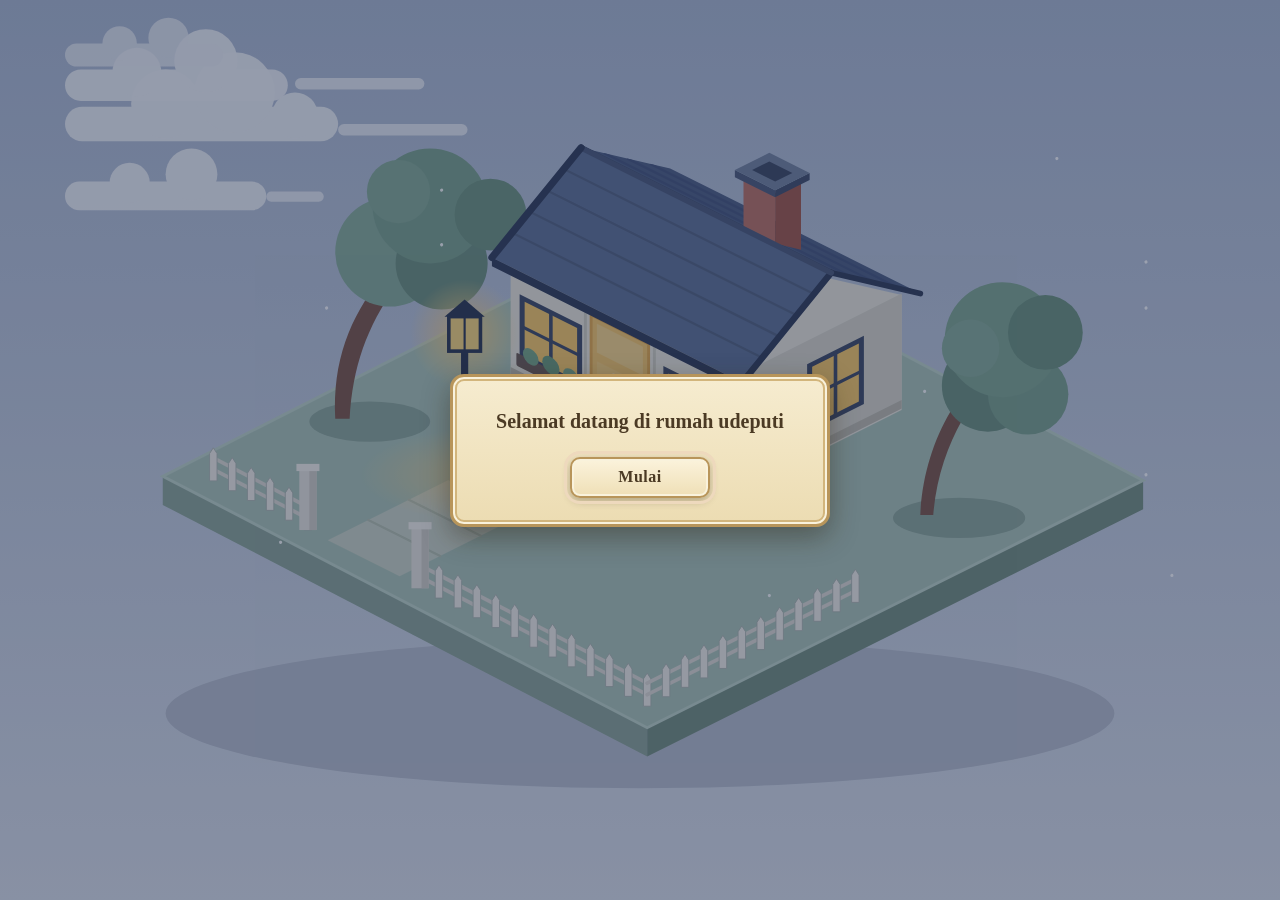
<file: his space/index.html>
<!DOCTYPE html>
<html lang="id">
<head>
  <meta charset="UTF-8">
  <meta name="viewport" content="width=device-width, initial-scale=1">
  <meta name="color-scheme" content="light dark">
  <meta name="supported-color-schemes" content="light dark">
  <title>his space</title>
  <link rel="stylesheet" href="style.css">
  <script>if (/[?&]exit=1/.test(location.search)) document.documentElement.classList.add('arriving');</script>
</head>
<body>

  <main class="scene" id="hero">
    <svg id="scene" viewBox="0 0 800 613" preserveAspectRatio="xMidYMid meet"
         role="img" aria-label="Rumah kecil dengan lampu menyala di tengah angin, pohon bergoyang dan awan berjalan">

      <defs>
        <radialGradient id="lampGlow">
          <stop offset="0" stop-color="#ffd27a" stop-opacity=".8"/>
          <stop offset="1" stop-color="#ffd27a" stop-opacity="0"/>
        </radialGradient>
        <radialGradient id="groundGlow">
          <stop offset="0" stop-color="#ffd27a" stop-opacity=".65"/>
          <stop offset="1" stop-color="#ffd27a" stop-opacity="0"/>
        </radialGradient>
        <radialGradient id="interior" cx="50%" cy="55%" r="70%">
          <stop offset="0" stop-color="#fffbe6"/>
          <stop offset=".6" stop-color="#ffe8a0"/>
          <stop offset="1" stop-color="#ffc95e"/>
        </radialGradient>
        <linearGradient id="spill" gradientUnits="userSpaceOnUse" x1="386" y1="293" x2="240" y2="395">
          <stop offset="0" stop-color="#ffe39a" stop-opacity=".95"/>
          <stop offset="1" stop-color="#ffd27a" stop-opacity="0"/>
        </linearGradient>
        <radialGradient id="burst">
          <stop offset="0"   stop-color="#fffdf0" stop-opacity="1"/>
          <stop offset=".35" stop-color="#ffeaa6" stop-opacity=".85"/>
          <stop offset="1"   stop-color="#ffd27a" stop-opacity="0"/>
        </radialGradient>
        <clipPath id="backRoofClip"><polygon points="359.0,96.5 533.0,183.5 595.0,197.9 421.0,110.9"/></clipPath>
        <filter id="blur" x="-50%" y="-50%" width="200%" height="200%">
          <feGaussianBlur stdDeviation="6"/>
        </filter>
      </defs>

      <g id="camera">

      <g class="clouds">
        <g transform="translate(0,40)">
          <g class="cloud" style="--d:290s; --s:-109s">
            <g fill="#eef1f6" opacity=".95">
              <rect x="0" y="28" width="190" height="24" rx="12"/>
              <circle cx="70" cy="26" r="24"/>
              <circle cx="118" cy="18" r="28"/>
              <circle cx="160" cy="34" r="16"/>
            </g>
            <rect x="190" y="40" width="90" height="8" rx="4" fill="#e3e8f0"/>
          </g>
        </g>
        <g transform="translate(0,22)">
          <g class="cloud" style="--d:330s; --s:-179s">
            <g fill="#eef1f6" opacity=".95">
              <rect x="0" y="20" width="155" height="22" rx="11"/>
              <circle cx="50" cy="22" r="17"/>
              <circle cx="98" cy="14" r="22"/>
            </g>
            <rect x="160" y="26" width="90" height="8" rx="4" fill="#e3e8f0"/>
          </g>
        </g>
        <g transform="translate(0,105)">
          <g class="cloud" style="--d:300s; --s:-178s">
            <g fill="#eef1f6" opacity=".95">
              <rect x="0" y="15" width="140" height="20" rx="10"/>
              <circle cx="45" cy="16" r="14"/>
              <circle cx="88" cy="10" r="18"/>
            </g>
            <rect x="140" y="22" width="40" height="7" rx="3.5" fill="#e3e8f0"/>
          </g>
        </g>
        <g transform="translate(0,8)">
          <g class="cloud" style="--d:360s; --s:-173s">
            <g fill="#e9edf4" opacity=".8">
              <rect x="0" y="16" width="110" height="16" rx="8"/>
              <circle cx="38" cy="16" r="12"/>
              <circle cx="72" cy="12" r="14"/>
            </g>
          </g>
        </g>
      </g>

      <ellipse class="ground-shadow" cx="400" cy="490" rx="330" ry="52" fill="#b4bccb"/>

      <g class="island">

        <polygon points="68,325 405,500 405,520 68,345" fill="#8aa396"/>
        <polygon points="405,500 750,328 750,348 405,520" fill="#738e7f"/>

        <polygon points="68,325 412,150 750,328 405,500" fill="#a9c3b5"/>
        <polygon points="68,325 412,150 750,328 405,500" fill="none" stroke="#bcd2c6" stroke-width="2"/>

        <polygon points="352,285 402,310 232.8,394.6 182.8,369.6" fill="#c9d3c4"/>
        <g stroke="#b3bfae" stroke-width="1.6" stroke-linecap="round">
          <line x1="323.8" y1="299.1" x2="373.8" y2="324.1"/>
          <line x1="295.6" y1="313.2" x2="345.6" y2="338.2"/>
          <line x1="267.4" y1="327.3" x2="317.4" y2="352.3"/>
          <line x1="239.2" y1="341.4" x2="289.2" y2="366.4"/>
          <line x1="211.0" y1="355.5" x2="261.0" y2="380.5"/>
        </g>

        <ellipse cx="305" cy="324" rx="100" ry="34" fill="url(#groundGlow)" class="glow-pulse"/>
        <ellipse cx="385" cy="302" rx="62" ry="22" fill="url(#groundGlow)" opacity=".8"/>

        <polygon class="door-spill" points="366,283 406,303 335,425 150,382" fill="url(#spill)"/>

        <ellipse cx="212" cy="287" rx="42" ry="14" fill="#8ba598"/>
        <ellipse cx="622" cy="354" rx="46" ry="14" fill="#8ba598"/>

        <g transform="translate(192,285)">
          <g class="tree" style="--a:-2.2; --b:3.4; --dur:4.6s; --delay:-1s">
            <path d="M-4,0 C-6,-40 6,-70 28,-98 L38,-92 C18,-64 8,-36 6,0 Z" fill="#7a5547"/>
            <g transform="translate(32,-96)">
              <g class="canopy" style="--a:-1.6; --b:2.2; --dur:2.9s; --delay:-.4s">
                <circle cx="2"  cy="-20" r="38" fill="#86ab98"/>
                <circle cx="38" cy="-12" r="32" fill="#6b8f7d"/>
                <circle cx="30" cy="-52" r="40" fill="#79a08b"/>
                <circle cx="72" cy="-46" r="25" fill="#6c927e"/>
                <circle cx="8"  cy="-62" r="22" fill="#82a894"/>
              </g>
            </g>
          </g>
        </g>

        <g id="house">

          <polygon points="470.0,255.0 526.0,186.0 582.0,199.0 582.0,279.0 470.0,335.0" fill="#e8e6da"/>

          <polygon points="359.0,96.5 533.0,183.5 595.0,197.9 421.0,110.9" fill="#4b5c80"/>
          <g stroke="#43537a" stroke-width="1.6" clip-path="url(#backRoofClip)"><line x1="375.0" y1="100.2" x2="549.0" y2="187.2"/><line x1="391.0" y1="103.9" x2="565.0" y2="190.9"/><line x1="407.0" y1="107.6" x2="581.0" y2="194.6"/></g>
          <line x1="533.0" y1="183.5" x2="595.0" y2="197.9" stroke="#2f3b57" stroke-width="4" stroke-linecap="round"/>
          <line x1="359.0" y1="96.5" x2="533.0" y2="183.5" stroke="#2f3b57" stroke-width="4" stroke-linecap="round"/>

          <g><polygon points="472.0,152.2 494.0,163.2 494.0,128.0 472.0,117.0" fill="#b86f62"/><polygon points="494.0,163.2 512.0,167.4 512.0,119.0 494.0,128.0" fill="#9e5648"/><polygon points="466.0,117.0 494.0,131.0 494.0,126.0 466.0,112.0" fill="#4c5a78"/><polygon points="494.0,131.0 518.0,119.0 518.0,114.0 494.0,126.0" fill="#3f4c68"/><polygon points="466.0,112.0 494.0,126.0 518.0,114.0 490.0,100.0" fill="#71809c"/><polygon points="478.0,112.0 494.0,120.0 506.0,114.0 490.0,106.0" fill="#3a4660"/></g>

          <g transform="translate(470,254) skewY(-26.57)">
            <rect x="0" y="0" width="112" height="80" fill="#d7d5c8"/>
            <rect x="0" y="74" width="112" height="6" fill="#bdbbad"/>
            <g class="window-flicker">
              <rect x="48" y="18" width="36" height="44" fill="#f6c866"/>
              <rect x="48" y="18" width="36" height="44" fill="none" stroke="#3d4965" stroke-width="3.5"/>
              <line x1="66" y1="18" x2="66" y2="62" stroke="#3d4965" stroke-width="2.5"/>
              <line x1="48" y1="40" x2="84" y2="40" stroke="#3d4965" stroke-width="2.5"/>
            </g>
          </g>

          <g transform="translate(310,175) skewY(26.57)">
            <rect x="0" y="0" width="160" height="80" fill="#e8e6da"/>
            <rect x="0" y="0" width="160" height="10" fill="#cfcdbf" opacity=".7"/>
            <rect x="0" y="74" width="160" height="6" fill="#bdbbad"/>

            <g class="window-flicker">
              <rect x="8" y="22" width="40" height="40" fill="#f6c866"/>
              <rect x="8" y="22" width="40" height="40" fill="none" stroke="#3d4965" stroke-width="3.5"/>
              <line x1="28" y1="22" x2="28" y2="62" stroke="#3d4965" stroke-width="2.5"/>
              <line x1="8" y1="42" x2="48" y2="42" stroke="#3d4965" stroke-width="2.5"/>
            </g>
            <rect x="4" y="62" width="48" height="9" rx="1" fill="#6b5a52"/>
            <circle cx="14" cy="60" r="5.5" fill="#76a584"/>
            <circle cx="28" cy="59" r="6" fill="#6a9a79"/>
            <circle cx="42" cy="60" r="5.5" fill="#76a584"/>

            <g class="window-flicker" style="--delay:-2s">
              <rect x="108" y="22" width="40" height="40" fill="#f6c866"/>
              <rect x="108" y="22" width="40" height="40" fill="none" stroke="#3d4965" stroke-width="3.5"/>
              <line x1="128" y1="22" x2="128" y2="62" stroke="#3d4965" stroke-width="2.5"/>
              <line x1="108" y1="42" x2="148" y2="42" stroke="#3d4965" stroke-width="2.5"/>
            </g>
            <rect x="104" y="62" width="48" height="9" rx="1" fill="#6b5a52"/>
            <circle cx="114" cy="60" r="5.5" fill="#76a584"/>
            <circle cx="128" cy="59" r="6" fill="#6a9a79"/>
            <circle cx="142" cy="60" r="5.5" fill="#76a584"/>

            <g id="door" class="door" role="button" tabindex="0" aria-label="Buka pintu rumah">
              <rect class="door-frame" x="52" y="6" width="48" height="74" fill="#e8e6da" stroke="#cfcdbf" stroke-width="2"/>

              <rect x="56" y="10" width="40" height="70" fill="url(#interior)"/>

              <g class="door-panel">
                <rect x="56" y="10" width="40" height="70" fill="#f4c76a"/>
                <rect x="56" y="10" width="40" height="70" fill="none" stroke="#e3a94a" stroke-width="2"/>
                <rect x="60" y="14" width="32" height="20" fill="#f9dc94" opacity=".7"/>
                <rect x="60" y="40" width="32" height="34" fill="#f9dc94" opacity=".35"/>
                <circle class="bell-ring" cx="76" cy="52" r="9" fill="none" stroke="#fff" stroke-width="2"/>
                <circle cx="76" cy="52" r="7" fill="#f6e3b0" stroke="#fff" stroke-width="2"/>
                <circle cx="76" cy="52" r="3" fill="#3d4965"/>
                <rect class="door-shade" x="56" y="10" width="40" height="70" fill="#7a4b12" opacity="0"/>
              </g>

              <rect x="50" y="4" width="54" height="78" fill="transparent"/>
            </g>

            <rect x="50" y="80" width="54" height="9" fill="#eceae2"/>
            <rect x="50" y="86" width="54" height="3" fill="#cfcdbf"/>
          </g>

          <polygon points="359.0,96.5 533.0,183.5 471.0,259.9 297.0,172.9" fill="#5d7094"/>
          <g stroke="#51617f" stroke-width="1.6"><line x1="311.0" y1="155.6" x2="485.0" y2="242.6"/><line x1="323.0" y1="140.9" x2="497.0" y2="227.9"/><line x1="335.0" y1="126.1" x2="509.0" y2="213.1"/><line x1="347.0" y1="111.3" x2="521.0" y2="198.3"/></g>
          <polygon points="297.0,172.9 471.0,259.9 471.0,265.9 297.0,178.9" fill="#2f3b57"/>
          <line x1="533.0" y1="183.5" x2="471.0" y2="259.9" stroke="#2f3b57" stroke-width="4.5" stroke-linecap="round"/>
          <line x1="471.0" y1="265.9" x2="471.0" y2="259.9" stroke="#2f3b57" stroke-width="4.5" stroke-linecap="round"/>
          <line x1="359.0" y1="96.5" x2="533.0" y2="183.5" stroke="#4a5878" stroke-width="4" stroke-linecap="round"/>
          <line x1="359.0" y1="96.5" x2="297.0" y2="172.9" stroke="#2f3b57" stroke-width="5" stroke-linecap="round"/>
        </g>

        <g class="smoke" fill="#fff">
          <circle cx="492" cy="107" r="6"  style="--delay:0s"/>
          <circle cx="492" cy="107" r="7"  style="--delay:-1.2s"/>
          <circle cx="492" cy="107" r="8"  style="--delay:-2.4s"/>
          <circle cx="492" cy="107" r="9"  style="--delay:-3.6s"/>
          <circle cx="492" cy="107" r="10" style="--delay:-4.8s"/>
        </g>

        <g transform="translate(278,312)">
          <circle class="glow-pulse" cx="0" cy="-86" r="38" fill="url(#lampGlow)"/>
          <rect x="-2.5" y="-76" width="5" height="76" fill="#2a3650"/>
          <rect x="-6" y="-6" width="12" height="6" fill="#2a3650"/>
          <rect x="-11" y="-98" width="22" height="24" fill="#f5d47a" stroke="#2a3650" stroke-width="2.5"/>
          <line x1="0" y1="-98" x2="0" y2="-74" stroke="#2a3650" stroke-width="1.5"/>
          <polygon points="-14,-98 0,-110 14,-98" fill="#2a3650"/>
        </g>

        <g transform="translate(598,352)">
          <g class="tree" style="--a:-3.2; --b:2.2; --dur:4.1s; --delay:-2.3s">
            <path d="M-3,0 C-2,-26 6,-52 18,-72 L26,-66 C16,-48 8,-26 6,0 Z" fill="#7a5547"/>
            <g transform="translate(22,-70)">
              <g class="canopy" style="--a:-2; --b:1.6; --dur:3.1s; --delay:-1.1s">
                <circle cx="22" cy="-20" r="32" fill="#6b8f7d"/>
                <circle cx="50" cy="-14" r="28" fill="#79a08b"/>
                <circle cx="32" cy="-52" r="40" fill="#7ea58f"/>
                <circle cx="62" cy="-57" r="26" fill="#6a917c"/>
                <circle cx="10" cy="-46" r="20" fill="#86ab98"/>
              </g>
            </g>
          </g>
        </g>

        <g id="fence"></g>

        <circle class="door-burst" cx="386" cy="258" r="100" fill="url(#burst)" pointer-events="none"/>

      </g>

      <g class="wind">
        <path pathLength="100" d="M158,176 C190,168 225,184 262,164"  style="--t:5.2s; --d:-.5s"/>
        <path pathLength="100" d="M40,224 C90,216 130,232 182,208"    style="--t:6.4s; --d:-3s"/>
        <path pathLength="100" d="M62,248 C100,244 130,252 160,238"   style="--t:4.6s; --d:-1.8s"/>
        <path pathLength="100" d="M30,383 C70,378 110,388 150,371"    style="--t:5.8s; --d:-4s"/>
        <path pathLength="100" d="M600,190 C650,182 700,196 752,176"  style="--t:5.5s; --d:-2.2s"/>
        <path pathLength="100" d="M645,222 C690,216 720,226 752,208"  style="--t:4.8s; --d:-.9s"/>
        <path pathLength="100" d="M480,276 C520,268 560,282 598,266"  style="--t:6.1s; --d:-3.6s"/>
        <path pathLength="100" d="M630,342 C670,336 710,344 752,324"  style="--t:5s;   --d:-1.4s"/>
        <path pathLength="100" d="M672,402 C710,398 740,404 770,394"  style="--t:6.8s; --d:-5s"/>
        <path pathLength="100" d="M100,140 C150,128 200,148 262,126"  style="--t:7s;   --d:-2.7s"/>
        <path pathLength="100" d="M520,120 C570,108 620,126 690,104"  style="--t:6.6s; --d:-4.4s"/>
        <path pathLength="100" d="M330,420 C380,412 430,428 490,408"  style="--t:5.6s; --d:-.2s"/>
      </g>

      <g id="leaves"></g>

      </g>
    </svg>
  </main>

  <p class="hint" id="hint">Ketuk pintunya</p>

  <audio id="wind-sfx" src="music/angin.mp3" loop preload="auto"></audio>

  <div class="flash" id="flash" aria-hidden="true"></div>

  <div class="welcome" id="welcome" role="dialog" aria-modal="true" aria-labelledby="welcome-title">
    <div class="welcome-box">
      <p class="welcome-title" id="welcome-title">Selamat datang di rumah udeputi</p>
      <button type="button" class="welcome-btn" id="welcome-start">Mulai</button>
    </div>
  </div>

  <div class="doorfront" id="doorfront" aria-hidden="true">
    <svg viewBox="0 0 400 800" preserveAspectRatio="xMidYMid meet" focusable="false">
      <defs>
        <radialGradient id="fdInterior" cx="50%" cy="55%" r="70%">
          <stop offset="0" stop-color="#fffbe6"/>
          <stop offset=".6" stop-color="#ffe8a0"/>
          <stop offset="1" stop-color="#ffc95e"/>
        </radialGradient>
        <radialGradient id="fdGlow">
          <stop offset="0" stop-color="#ffd27a" stop-opacity=".8"/>
          <stop offset="1" stop-color="#ffd27a" stop-opacity="0"/>
        </radialGradient>
        <linearGradient id="fdSpill" gradientUnits="userSpaceOnUse" x1="0" y1="712" x2="0" y2="800">
          <stop offset="0" stop-color="#ffe39a" stop-opacity=".95"/>
          <stop offset="1" stop-color="#ffd27a" stop-opacity="0"/>
        </linearGradient>
        <linearGradient id="fdDoor" x1="0" y1="0" x2="1" y2="0">
          <stop offset="0" stop-color="#22304f"/>
          <stop offset=".5" stop-color="#2d3f6a"/>
          <stop offset="1" stop-color="#22304f"/>
        </linearGradient>
      </defs>

      <rect x="-2000" y="-2000" width="4000" height="2712" fill="#dbe3f0"/>
      <rect x="-2000" y="540" width="4000" height="172" fill="#c4d0e6"/>
      <rect x="-2000" y="534" width="4000" height="8" fill="#eef2fa"/>
      <rect x="-2000" y="700" width="4000" height="12" fill="#f2f4fa"/>
      <rect x="-2000" y="712" width="4000" height="2000" fill="#b79f7e"/>
      <g stroke="#a48c6a" stroke-width="1.5"><line x1="-2000" y1="742" x2="2000" y2="742"/><line x1="-2000" y1="774" x2="2000" y2="774"/></g>

      <g transform="rotate(-1.2 200 94)">
        <rect x="62" y="62" width="276" height="64" rx="6" fill="#8a5a3c" stroke="#5a3a26" stroke-width="3"/>
        <rect x="68" y="68" width="264" height="52" rx="4" fill="none" stroke="#c99a6b" stroke-width="1.5"/>
        <text x="200" y="88" text-anchor="middle" font-family="Impact, 'Arial Black', system-ui, sans-serif" font-size="17" font-weight="800" fill="#f6e8c8" textLength="110" lengthAdjust="spacing">KAWASAN</text>
        <text x="200" y="115" text-anchor="middle" font-family="Impact, 'Arial Black', system-ui, sans-serif" font-size="27" font-weight="900" fill="#ffd88a" textLength="236" lengthAdjust="spacingAndGlyphs">ORANG GANTENG</text>
        <circle cx="73" cy="73" r="2.6" fill="#d9c9a8"/><circle cx="327" cy="73" r="2.6" fill="#d9c9a8"/>
        <circle cx="73" cy="115" r="2.6" fill="#d9c9a8"/><circle cx="327" cy="115" r="2.6" fill="#d9c9a8"/>
      </g>


      <circle class="fd-glow" cx="200" cy="430" r="340" fill="url(#fdGlow)"/>
      <polygon class="fd-spill" points="52,712 348,712 392,800 8,800" fill="url(#fdSpill)"/>

      <polygon points="78,738 322,738 338,786 62,786" fill="#3a4d7c" stroke="#1b2845" stroke-width="2"/>
      <polygon points="86,744 314,744 327,780 73,780" fill="none" stroke="#8fb3ea" stroke-width="1.5" stroke-dasharray="5 4"/>
      <text x="200" y="768" text-anchor="middle" font-family="Impact, 'Arial Black', system-ui, sans-serif" font-size="18" font-weight="800" fill="#f6ecd0" textLength="110" lengthAdjust="spacingAndGlyphs">WELCOME</text>

      <g class="fd-door" id="fd-door" role="button" tabindex="0" aria-label="Buka pintu kamar">
        <rect class="fd-frame" x="36" y="140" width="328" height="572" fill="#f2f4fa" stroke="#c3cad9" stroke-width="2"/>
        <rect x="50" y="154" width="300" height="558" fill="url(#fdInterior)"/>

        <g class="fd-leaf">
          <rect x="50" y="154" width="300" height="558" fill="url(#fdDoor)" stroke="#141d34" stroke-width="2"/>
          <rect x="62" y="166" width="276" height="534" fill="none" stroke="#3a4d7c" stroke-width="2" opacity=".6"/>

          <rect x="116" y="182" width="168" height="76" rx="5" fill="#f6ecd0" stroke="#b8955a" stroke-width="3"/>
          <rect x="121" y="187" width="158" height="66" rx="3" fill="none" stroke="#d2b57c" stroke-width="1.2"/>
          <text x="200" y="226" text-anchor="middle" font-family="Impact, 'Arial Black', system-ui, sans-serif" font-size="34" font-weight="900" fill="#4b3a24" textLength="138" lengthAdjust="spacingAndGlyphs">UDEPUTI</text>
          <text x="200" y="246" text-anchor="middle" font-family="system-ui, sans-serif" font-size="14" font-weight="700" fill="#6b4f2a" textLength="92" lengthAdjust="spacing">S P A C E</text>

          <rect x="120" y="274" width="160" height="34" rx="17" fill="#d93a3a" stroke="#fff" stroke-width="2"/>
          <text x="200" y="297" text-anchor="middle" font-family="system-ui, sans-serif" font-size="15" font-weight="800" fill="#fff" textLength="126" lengthAdjust="spacingAndGlyphs">KETUK DULU DONG</text>

          <polygon points="152,330 186,392 118,392" fill="#f4c542" stroke="#1b2845" stroke-width="3" stroke-linejoin="round"/>
          <polygon points="141,376 143,366 149,372" fill="#1b2845"/>
          <polygon points="163,376 161,366 155,372" fill="#1b2845"/>
          <ellipse cx="152" cy="379" rx="11" ry="8" fill="#1b2845"/>
          <circle cx="148" cy="378" r="1.6" fill="#f4c542"/><circle cx="156" cy="378" r="1.6" fill="#f4c542"/>
          <text x="152" y="409" text-anchor="middle" font-family="system-ui, sans-serif" font-size="11" font-weight="800" fill="#ffd88a" textLength="70" lengthAdjust="spacingAndGlyphs">AWAS KUCING</text>

          <g transform="rotate(4 242 384)">
            <rect x="204" y="330" width="76" height="106" fill="#f6ecd0" stroke="#b8955a" stroke-width="3"/>
            <rect x="210" y="336" width="64" height="76" fill="#8ea9e8"/>
            <circle cx="257" cy="356" r="8" fill="#fff"/>
            <polygon points="210,412 236,372 274,412" fill="#4a6bc4"/>
            <polygon points="236,372 274,412 252,412" fill="#3a56a8"/>
            <text x="242" y="427" text-anchor="middle" font-family="system-ui, sans-serif" font-size="9" font-weight="800" fill="#4b3a24" textLength="52" lengthAdjust="spacingAndGlyphs">GOOD VIBES</text>
          </g>

          <circle cx="126" cy="462" r="17" fill="#7a63d8" stroke="#fff" stroke-width="2"/>
          <text x="126" y="468" text-anchor="middle" font-family="Impact, 'Arial Black', system-ui, sans-serif" font-size="15" font-weight="900" fill="#fff">GG</text>
          <polygon points="170,446 175,458 188,458 177,466 182,478 170,470 158,478 163,466 152,458 165,458" fill="#ffd88a" stroke="#1b2845" stroke-width="1.5" stroke-linejoin="round"/>
          <g transform="rotate(-5 226 462)">
            <rect x="196" y="450" width="64" height="26" rx="13" fill="#e0834a" stroke="#fff" stroke-width="2"/>
            <text x="228" y="468" text-anchor="middle" font-family="system-ui, sans-serif" font-size="12" font-weight="800" fill="#fff" textLength="44" lengthAdjust="spacingAndGlyphs">SANTUY</text>
          </g>

          <rect x="312" y="446" width="24" height="62" rx="9" fill="#c9a257" stroke="#8a6a2a" stroke-width="1.5"/>
          <circle class="bell-ring" cx="324" cy="477" r="13" fill="none" stroke="#fff" stroke-width="2"/>
          <circle cx="324" cy="477" r="9" fill="#f6e3b0" stroke="#8a6a2a" stroke-width="2"/>
          <circle cx="324" cy="477" r="3" fill="#3d4965"/>

          <g transform="rotate(-5 150 524)">
            <rect x="116" y="496" width="70" height="62" fill="#f6e68f" stroke="#d8c26e" stroke-width="1.5"/>
            <rect x="136" y="490" width="30" height="11" fill="#fff" opacity=".55"/>
            <text x="151" y="522" text-anchor="middle" font-family="'Segoe Print', 'Comic Sans MS', cursive, system-ui" font-size="12" font-weight="700" fill="#3a3318" textLength="48" lengthAdjust="spacingAndGlyphs">ogy ada</text>
            <text x="151" y="540" text-anchor="middle" font-family="'Segoe Print', 'Comic Sans MS', cursive, system-ui" font-size="12" font-weight="700" fill="#3a3318" textLength="50" lengthAdjust="spacingAndGlyphs">di dalam</text>
          </g>

          <circle cx="246" cy="548" r="4" fill="#c9a257"/>
          <path d="M222,606 C222,556 270,556 270,606" fill="none" stroke="#111827" stroke-width="6" stroke-linecap="round"/>
          <rect x="214" y="600" width="14" height="26" rx="6" fill="#d93a3a" stroke="#111827" stroke-width="2"/>
          <rect x="264" y="600" width="14" height="26" rx="6" fill="#d93a3a" stroke="#111827" stroke-width="2"/>
          <rect x="50" y="696" width="300" height="16" fill="#17213a"/>

          <rect class="fd-shade" x="50" y="154" width="300" height="558" fill="#7a4b12" opacity="0"/>
        </g>
        <rect x="36" y="140" width="328" height="572" fill="transparent"/>
      </g>
    </svg>
    <p class="fd-hint">Ketuk pintunya</p>
  </div>

  <div class="dialog" id="dialog" role="dialog" aria-label="Percakapan" hidden>
    <div class="dlg-wrap">
      <img class="dlg-portrait" src="picture/vlad 8.png" alt="" onerror="this.remove()">
      <div class="dlg-name">udeputi</div>
      <div class="dlg-box">
        <p class="dlg-text"><span id="dlg-typed"></span><span id="dlg-rest"></span></p>
        <span class="dlg-next" aria-hidden="true">&#9660;</span>
      </div>
    </div>
  </div>

  <script src="script.js"></script>
</body>
</html>
</file>
<file: his space/style.css>
@property --wind {
  syntax: '<number>';
  inherits: true;
  initial-value: 1;
}

:root {
  color-scheme: light dark;
  --wind: 1;
  transition: --wind 2.5s ease-in-out;
}

* { box-sizing: border-box; margin: 0; padding: 0; }

html { scroll-behavior: smooth; }

body {
  min-height: 100%;
  overflow-x: hidden;
  background: #d7dde8;
}


.scene {
  position: relative;
  overflow: hidden;     
  min-height: 100vh;
  display: grid;
  place-items: center;
  background: linear-gradient(180deg, #a8b6cf 0%, #bcc7d9 45%, #d7dde8 100%);
}

#scene {
  width: clamp(520px, 92vw, 1150px);
  height: auto;
  overflow: visible;
  display: block;
}

[hidden] { display: none !important; }

.hint {
  position: fixed;
  left: 50%;
  bottom: 6vh;
  transform: translateX(-50%);
  font: 500 1rem/1 system-ui, sans-serif;
  color: #2f3b57;
  opacity: 0;
  animation: hint-in 1.2s ease-out 2s forwards;
  pointer-events: none;
  transition: opacity .5s;
}
.hint.gone { opacity: 0 !important; animation: none; }

@keyframes hint-in { to { opacity: .7; } }

.door { cursor: pointer; outline: none; }

.door-panel {
  transform-box: view-box;
  transform-origin: 56px 45px;     
  transition: transform .45s cubic-bezier(.3, .7, .3, 1);
}

.door:hover .door-panel,
.door:focus-visible .door-panel { transform: scaleX(.84); }

.door:focus-visible .door-frame { stroke: #3d4965; stroke-width: 3; }

.door-shade { transition: opacity .9s ease; }

#scene.is-open .door { cursor: default; pointer-events: none; }
#scene.is-open .door-panel { transform: scaleX(.12); transition-duration: .9s; }
#scene.is-open .door-shade { opacity: .45; }

.door-spill { opacity: 0; transition: opacity 1s ease-out; }
#scene.is-open .door-spill { opacity: 1; }

.door-burst {
  opacity: 0;
  transform-box: fill-box;
  transform-origin: center;
  transform: scale(2.6);
  transition: opacity 1.2s ease-out;
}
#scene.is-open .door-burst { opacity: 1; }

#camera { transform-origin: 0 0; }

#scene.zooming { transform-origin: 0 0; will-change: transform; }

.flash {
  position: fixed;
  inset: 0;
  z-index: 10;
  opacity: 0;
  pointer-events: none;
  background: radial-gradient(circle at center, #fffdf0 0%, #ffefb8 45%, #ffd98a 100%);
}

.inside {
  position: relative;
  min-height: 100vh;
  display: grid;
  place-items: center;
  overflow: hidden;
  font-family: system-ui, sans-serif;
  background: linear-gradient(180deg, #edf1f9 0%, #dfe5f1 100%);
  animation: page-in 1.2s ease-out;
}

#room {
  width: min(100%, calc(100vh * 1.13));
  height: auto;
  display: block;
  overflow: visible;
  animation: room-settle 2.2s cubic-bezier(.2, .7, .2, 1);
}

@keyframes room-settle {
  from { transform: scale(1.12); }
  to   { transform: scale(1); }
}

.back-btn {
  position: absolute;
  top: 18px;
  left: 18px;
  z-index: 2;
  padding: 10px 20px;
  border: 0;
  border-radius: 999px;
  background: #1b2845;
  color: #fff;
  font: 600 .95rem system-ui, sans-serif;
  cursor: pointer;
  transition: background .2s;
}
.back-btn:hover { background: #33466f; }
.back-btn:focus-visible { outline: 3px solid #5d7094; outline-offset: 3px; }

#room .room { animation: bob 7s ease-in-out infinite; }
#room .room-shadow {
  transform-box: fill-box;
  transform-origin: center;
  animation: shadow-breathe 7s ease-in-out infinite;
}

.leaf {
  animation: leaf-sway var(--du, 4s) ease-in-out infinite;
  animation-delay: var(--dl, 0s);
}
@keyframes leaf-sway {
  0%, 100% { transform: rotate(-2.2deg); }
  50%      { transform: rotate(2.6deg); }
}

.cat-body {
  transform-box: fill-box;
  transform-origin: 50% 100%;
  animation: breathe 3.4s ease-in-out infinite;
}
@keyframes breathe {
  0%, 100% { transform: scaleY(1); }
  50%      { transform: scaleY(1.07); }
}

.light-patch { animation: light-breathe 6s ease-in-out infinite; }
@keyframes light-breathe {
  0%, 100% { opacity: 1; }
  50%      { opacity: .72; }
}
.glint { animation: glint 7s ease-in-out infinite; }
@keyframes glint {
  0%, 100% { opacity: .28; }
  50%      { opacity: .08; }
}

.mote {
  opacity: 0;
  animation: mote-float var(--t, 7s) ease-in-out infinite;
  animation-delay: var(--d, 0s);
}
@keyframes mote-float {
  0%   { opacity: 0;  transform: translate(0, 0); }
  25%  { opacity: .9; }
  100% { opacity: 0;  transform: translate(var(--dx, 8px), var(--dy, -50px)); }
}

.monitor-glow { animation: screen-glow 4.5s ease-in-out infinite; }
@keyframes screen-glow {
  0%, 100% { opacity: 0; }
  50%      { opacity: .32; }
}

.hotspot { cursor: pointer; outline: none; }

.hs-ring {
  transform-box: fill-box;
  transform-origin: center;
  animation: hs-pulse 2.6s ease-out infinite;
}
@keyframes hs-pulse {
  0%   { transform: scale(.7); opacity: .9; }
  100% { transform: scale(1.5); opacity: 0; }
}

.hs-dot {
  transform-box: fill-box;
  transform-origin: center;
  transition: transform .2s ease;
}
.hotspot:hover .hs-dot,
.hotspot:focus-visible .hs-dot { transform: scale(1.2); }

.tip { opacity: 0; transition: opacity .2s ease; }
@media (hover: hover) { .hotspot:hover .tip { opacity: 1; } }
.hotspot:focus-visible .tip,
.hotspot:active .tip { opacity: 1; }

.scene.back-in { animation: page-in 1s ease-out; }

@keyframes page-in { from { opacity: 0; } to { opacity: 1; } }

.island {
  animation: bob 7s ease-in-out infinite;
}

.ground-shadow {
  transform-box: fill-box;
  transform-origin: center;
  animation: shadow-breathe 7s ease-in-out infinite;
}

@keyframes bob {
  0%, 100% { transform: translateY(0); }
  50%      { transform: translateY(-9px); }
}

@keyframes shadow-breathe {
  0%, 100% { transform: scale(1);    opacity: 1; }
  50%      { transform: scale(.94);  opacity: .75; }
}

.tree,
.canopy {
  transform-origin: 0 0;
  animation-timing-function: ease-in-out;
  animation-iteration-count: infinite;
  animation-delay: var(--delay, 0s);
}

.tree {
  animation-name: sway;
  animation-duration: var(--dur, 4s);
}

.canopy {
  animation-name: flutter;
  animation-duration: var(--dur, 2.8s);
}

@keyframes sway {
  0%, 100% { transform: rotate(calc(var(--a, -2) * var(--wind) * 1deg)); }
  50%      { transform: rotate(calc(var(--b, 3)  * var(--wind) * 1deg)); }
}

@keyframes flutter {
  0%, 100% { transform: rotate(calc(var(--a, -1.5) * var(--wind) * 1deg)) scale(1); }
  50%      { transform: rotate(calc(var(--b, 2)    * var(--wind) * 1deg)) scale(1.025); }
}

.wind path {
  fill: none;
  stroke: #fff;
  stroke-width: 2.2;
  stroke-linecap: round;
  stroke-dasharray: 45 100;
  stroke-dashoffset: 45;
  opacity: .9;
  animation: wind-flow var(--t, 5s) linear infinite;
  animation-delay: var(--d, 0s);
}

@keyframes wind-flow {
  from { stroke-dashoffset: 45; }
  to   { stroke-dashoffset: -100; }
}

.cloud {
  animation: drift var(--d, 300s) linear infinite;
  animation-delay: var(--s, 0s);
}

@keyframes drift {
  from { transform: translateX(-900px); }
  to   { transform: translateX(1700px); }
}

.smoke circle {
  opacity: 0;
  transform-box: fill-box;
  transform-origin: center;
  animation: smoke-rise 6s ease-out infinite;
  animation-delay: var(--delay, 0s);
}

@keyframes smoke-rise {
  0%   { opacity: 0;   transform: translate(0, 0) scale(.5); }
  15%  { opacity: .65; }
  100% { opacity: 0;   transform: translate(calc(80px * var(--wind)), -46px) scale(1.9); }
}

.glow-pulse {
  transform-box: fill-box;
  transform-origin: center;
  animation: glow 3.6s ease-in-out infinite;
}

@keyframes glow {
  0%, 100% { opacity: 1;   transform: scale(1); }
  50%      { opacity: .72; transform: scale(1.06); }
}

.window-flicker {
  animation: flicker 5s ease-in-out infinite;
  animation-delay: var(--delay, 0s);
}

@keyframes flicker {
  0%, 100% { opacity: 1; }
  45%      { opacity: .92; }
  50%      { opacity: .82; }
  55%      { opacity: .95; }
}

.bell-ring {
  transform-box: fill-box;
  transform-origin: center;
  animation: ring 2.4s ease-out infinite;
}

@keyframes ring {
  0%   { transform: scale(1);   opacity: .9; }
  100% { transform: scale(2.1); opacity: 0; }
}

@media (prefers-reduced-motion: reduce) {
  *, *::before, *::after {
    animation-duration: 0.01ms !important;
    animation-iteration-count: 1 !important;
  }
}

a.back-btn { text-decoration: none; display: inline-block; }

html.arriving .flash { opacity: 1; }
#scene.no-anim, #scene.no-anim * { transition: none !important; }

.clock-colon { animation: colon-blink 1s steps(1) infinite; }
@keyframes colon-blink { 0%, 100% { opacity: 1; } 50% { opacity: .15; } }


.inside::before {
  content: "";
  position: absolute;
  inset: 0;
  z-index: 0;
  background: linear-gradient(180deg, #0a0f1e 0%, #060912 100%);
  opacity: 0;
  transition: opacity .9s ease;
  pointer-events: none;
}
.inside.night::before { opacity: 1; }
#room { position: relative; z-index: 1; }

.night-layer { opacity: 0; transition: opacity .9s ease; pointer-events: none; }
.inside.night .night-layer { opacity: 1; }
.night-warm { mix-blend-mode: screen; }

.room-shadow { transition: fill .9s ease; }
.inside.night .room-shadow { fill: #03050b; }
.inside.night .light-patch,
.inside.night .mote { opacity: 0 !important; }
.inside.night .back-btn { background: #2a3a5e; }


.cat { cursor: pointer; }
.cat-awake, .cat-sleep { transition: opacity .7s ease; }
.cat-awake { transform-box: view-box; transform-origin: 652px 826px; }
.cat-sleep { opacity: 0; pointer-events: none; }
.inside.night .cat-awake { opacity: 0; pointer-events: none; }
.inside.night .cat-sleep { opacity: 1; pointer-events: auto; }

.cat-awake .cat-body { animation-name: breathe-sit; animation-duration: 3.8s; }
@keyframes breathe-sit { 0%, 100% { transform: scaleY(1); } 50% { transform: scaleY(1.025); } }
.inside.night .cat-sleep .cat-body { animation-duration: 5.5s; }

.cat-tail { transform-box: view-box; transform-origin: 628px 813px; animation: tail-idle 3.2s ease-in-out infinite; }
@keyframes tail-idle { 0%, 100% { transform: rotate(-5deg); } 50% { transform: rotate(6deg); } }
.cat-head { transform-box: view-box; transform-origin: 652px 783px; }
.cat-ears { transform-box: view-box; transform-origin: 652px 762px; }
.cat-sleep-ears { transform-box: view-box; transform-origin: 664px 818px; }
.cat-eyes { transform-box: fill-box; transform-origin: center; animation: blink 5s infinite; }
@keyframes blink { 0%, 93%, 100% { transform: scaleY(1); } 96% { transform: scaleY(.1); } }

.hotspot[aria-label="Kucing"] { transform: translate(652px, 798px); transition: transform .7s ease; }
.inside.night .hotspot[aria-label="Kucing"] { transform: translate(646px, 810px); }
.hotspot.no-tip .tip { opacity: 0 !important; }


.pc {
  position: fixed; inset: 0; z-index: 8;
  display: grid; place-items: center;
  background: rgba(8, 12, 26, .74);
  backdrop-filter: blur(4px);
  font-family: system-ui, "Segoe UI", sans-serif;
  opacity: 0; transition: opacity .35s ease;
}
.pc.open { opacity: 1; }
.pc-close {
  position: absolute; top: 16px; right: 18px; z-index: 2;
  width: 42px; height: 42px; border: 0; border-radius: 50%;
  background: #1b2845; color: #fff; font-size: 1.05rem; cursor: pointer;
  transition: background .2s;
}
.pc-close:hover { background: #33466f; }
.pc-close:focus-visible { outline: 3px solid #8fb3ea; outline-offset: 3px; }

.pc-monitor {
  display: flex; flex-direction: column; align-items: center;
  transform: translateY(14px) scale(.92);
  transition: transform .45s cubic-bezier(.2, .7, .2, 1);
}
.pc.open .pc-monitor { transform: none; }
.pc-bezel {
  width: min(94vw, calc((100vh - 120px) * 1.6), 1040px);
  aspect-ratio: 16 / 10;
  padding: clamp(8px, 1.2vw, 14px);
  border-radius: 18px;
  background: linear-gradient(145deg, #2a3a5e, #141f35);
  box-shadow: 0 30px 70px rgba(0, 0, 0, .55), inset 0 0 0 1px rgba(255, 255, 255, .06);
}
.pc-neck { width: clamp(50px, 9vw, 90px); height: clamp(14px, 3vh, 28px); background: linear-gradient(#26345a, #1b2845); }
.pc-base { width: clamp(140px, 26vw, 260px); height: 10px; border-radius: 8px 8px 4px 4px; background: #1b2845; box-shadow: 0 12px 22px rgba(0, 0, 0, .4); }

.pc-screen {
  position: relative; width: 100%; height: 100%;
  border-radius: 8px; overflow: hidden; outline: none;
  color: #1b2845; font-size: 13px; line-height: 1.35;
  user-select: none; -webkit-user-select: none;
  background:
    radial-gradient(70% 90% at 18% 12%, rgba(188, 217, 255, .85) 0%, transparent 60%),
    radial-gradient(60% 80% at 88% 92%, rgba(74, 111, 196, .9) 0%, transparent 62%),
    radial-gradient(40% 50% at 55% 55%, rgba(243, 228, 200, .35) 0%, transparent 70%),
    linear-gradient(135deg, #1f4670 0%, #3e6399 45%, #8ea9e8 100%);
}
.desk { position: absolute; inset: 0 0 44px 0; overflow: hidden; }

.desk-icons { position: absolute; top: 14px; left: 14px; bottom: 10px; display: flex; flex-direction: column; flex-wrap: wrap; align-content: flex-start; gap: 6px; }
.desk-icon {
  width: 80px; padding: 8px 4px 6px; border: 1px solid transparent; border-radius: 6px;
  background: none; color: #fff; font: inherit; cursor: pointer;
  display: flex; flex-direction: column; align-items: center; gap: 4px;
  text-shadow: 0 1px 3px rgba(0, 0, 0, .65);
}
.desk-icon svg { width: 44px; height: 44px; filter: drop-shadow(0 2px 3px rgba(0, 0, 0, .3)); }
.desk-icon:hover { background: rgba(255, 255, 255, .14); }
.desk-icon.sel, .desk-icon:focus-visible { background: rgba(255, 255, 255, .24); border-color: rgba(255, 255, 255, .45); outline: none; }


.win {
  position: absolute; display: flex; flex-direction: column; min-width: 240px;
  background: #f6f8fc; border-radius: 10px; overflow: hidden;
  box-shadow: 0 18px 50px rgba(10, 20, 50, .45), 0 0 0 1px rgba(27, 40, 69, .25);
}
.win.min { display: none; }
.win.pop { animation: win-pop .22s ease-out; }
@keyframes win-pop { from { opacity: 0; transform: scale(.96); } }
#win-files  { left: 7%;  top: 6%;  width: min(560px, 88%); height: min(380px, 82%); }
#win-notes  { left: 32%; top: 14%; width: min(420px, 68%); height: min(320px, 70%); }
#win-viewer { left: 12%; top: 8%;  width: min(620px, 86%); height: min(430px, 86%); }

.win-bar { display: flex; align-items: center; gap: 8px; height: 34px; padding-left: 10px; background: #e4eaf5; touch-action: none; cursor: default; }
.win.active .win-bar { background: #cdd9ee; }
.win-ico { width: 16px; height: 16px; flex: none; }
.win-title { flex: 1; min-width: 0; font-size: 12px; font-weight: 600; white-space: nowrap; overflow: hidden; text-overflow: ellipsis; }
.win-ctl { display: flex; }
.win-ctl button { width: 44px; height: 34px; border: 0; background: none; color: #1b2845; font-size: 13px; cursor: pointer; }
.win-ctl button:hover { background: rgba(27, 40, 69, .1); }
.win-ctl button[data-act="close"]:hover { background: #d9534f; color: #fff; }
.win-body { flex: 1; min-height: 0; display: flex; flex-direction: column; }
.status { padding: 5px 12px; font-size: 11px; color: #55627d; background: #f0f3f9; border-top: 1px solid #dde3ef; }

.addr { display: flex; align-items: center; gap: 8px; padding: 8px 12px; font-size: 12px; background: #fff; border-bottom: 1px solid #e3e8f2; color: #3a4a6e; }
.addr i { font-style: normal; color: #8a96b0; }
.thumbs { flex: 1; overflow: auto; padding: 14px; background: #fff; display: grid; grid-template-columns: repeat(auto-fill, minmax(130px, 1fr)); gap: 12px; align-content: start; }
.thumb { display: flex; flex-direction: column; gap: 6px; padding: 8px; border: 1px solid transparent; border-radius: 8px; background: none; font: inherit; color: inherit; cursor: pointer; text-align: center; }
.thumb:hover { background: #eaf1fc; }
.thumb:focus-visible, .thumb.sel { background: #dbe8fb; border-color: #8fb3ea; outline: none; }
.thumb .pic { aspect-ratio: 4 / 3; border-radius: 5px; box-shadow: 0 1px 4px rgba(0, 0, 0, .25); }
.thumb span { font-size: 12px; }
.pic { display: block; overflow: hidden; background: #cfd9ec; }
.pic svg, .pic img { width: 100%; height: 100%; display: block; object-fit: cover; }

#note-text {
  flex: 1; width: 100%; min-height: 0; border: 0; resize: none; outline: none;
  padding: 12px 14px; background: #fffdf4; color: #1b2845;
  font: 14px/1.6 "Cascadia Mono", ui-monospace, Menlo, Consolas, monospace;
  user-select: text; -webkit-user-select: text;
}

.viewer-stage { flex: 1; min-height: 0; background: #0f1626; display: grid; }
.viewer-stage .pic { background: none; }
.viewer-stage .pic img { object-fit: contain; }
.viewer-bar { display: flex; align-items: center; justify-content: space-between; gap: 10px; padding: 6px 10px; background: #f0f3f9; border-top: 1px solid #dde3ef; }
.viewer-bar span { font-size: 12px; color: #3a4a6e; }
.viewer-bar button { width: 36px; height: 30px; border: 0; border-radius: 6px; background: #dfe7f5; color: #1b2845; font-size: 20px; line-height: 1; cursor: pointer; }
.viewer-bar button:hover { background: #cbd8ee; }

.taskbar {
  position: absolute; left: 0; right: 0; bottom: 0; height: 44px;
  display: flex; align-items: center; justify-content: center;
  background: rgba(22, 32, 58, .86); backdrop-filter: blur(14px);
  border-top: 1px solid rgba(255, 255, 255, .12);
}
.tb-center { display: flex; gap: 4px; }
.tb-btn { position: relative; width: 40px; height: 36px; border: 0; border-radius: 6px; background: none; display: grid; place-items: center; cursor: pointer; }
.tb-btn:hover { background: rgba(255, 255, 255, .12); }
.tb-btn:focus-visible { outline: 2px solid #8fb3ea; }
.tb-btn svg { width: 22px; height: 22px; }
.tb-btn.running::after { content: ""; position: absolute; bottom: 2px; left: 50%; width: 8px; height: 3px; border-radius: 2px; background: #8fb3ea; transform: translateX(-50%); transition: width .2s; }
.tb-btn.active { background: rgba(255, 255, 255, .16); }
.tb-btn.active::after { width: 16px; background: #bcd6ff; }
.tb-tray { position: absolute; right: 10px; top: 0; bottom: 0; display: flex; align-items: center; gap: 10px; color: #e8eefb; }
.tb-clock { text-align: right; font-size: 11px; line-height: 1.25; }
.tb-clock b { display: block; font-weight: 600; }
.tb-power { display: none; width: 34px; height: 34px; border: 0; border-radius: 6px; background: none; color: #e8eefb; cursor: pointer; place-items: center; }
.tb-power svg { width: 18px; height: 18px; }

.start-menu {
  position: absolute; left: 50%; bottom: 52px; transform: translateX(-50%);
  width: min(300px, 92%); padding: 12px; border-radius: 12px; z-index: 3000;
  background: rgba(244, 247, 252, .97); backdrop-filter: blur(16px);
  box-shadow: 0 18px 50px rgba(10, 20, 50, .5), 0 0 0 1px rgba(27, 40, 69, .2);
  animation: win-pop .18s ease-out;
}
.sm-title { font-size: 11px; font-weight: 700; color: #6a7894; padding: 2px 8px 8px; }
.sm-item { width: 100%; display: flex; align-items: center; gap: 10px; padding: 8px; border: 0; border-radius: 8px; background: none; font: inherit; color: #1b2845; cursor: pointer; text-align: left; }
.sm-item:hover { background: #dbe8fb; }
.sm-item svg { width: 28px; height: 28px; }
.sm-foot { display: flex; align-items: center; justify-content: space-between; margin-top: 10px; padding: 8px 6px 0 10px; border-top: 1px solid #dde3ef; font-size: 12px; color: #55627d; }
.sm-foot button { width: 34px; height: 30px; border: 0; border-radius: 6px; background: none; color: #1b2845; cursor: pointer; display: grid; place-items: center; }
.sm-foot button:hover { background: #dbe8fb; }
.sm-foot svg { width: 16px; height: 16px; }

@media (max-width: 640px) {
  .pc { background: #0b1020; backdrop-filter: none; }
  .pc-close, .pc-neck, .pc-base { display: none; }
  .pc-monitor { width: 100%; height: 100%; }
  .pc-bezel { width: 100%; height: 100%; aspect-ratio: auto; padding: 0; border-radius: 0; box-shadow: none; background: none; }
  .pc-screen { border-radius: 0; }
  .win { left: 0 !important; top: 0 !important; width: 100% !important; height: 100% !important; border-radius: 0; }
  .tb-power { display: grid; }
}
@media (prefers-reduced-motion: reduce) {
  .pc, .pc-monitor { transition: none !important; }
}

.sticky-ov {
  position: fixed; inset: 0; z-index: 8;
  display: grid; place-items: center;
  background: rgba(8, 12, 26, .55);
  backdrop-filter: blur(3px);
  opacity: 0; transition: opacity .25s ease;
}
.sticky-ov.open { opacity: 1; }
.sticky-note {
  position: relative; width: min(300px, 82vw); min-height: 260px;
  padding: 38px 26px 28px;
  background: #f6e68f;
  background-image: linear-gradient(transparent 0 31px, rgba(160, 130, 40, .22) 31px 32px);
  background-size: 100% 32px;
  color: #3a3318; border-radius: 3px 3px 22px 3px;
  box-shadow: 0 18px 40px rgba(0, 0, 0, .4), 0 2px 0 rgba(255, 255, 255, .35) inset;
  font: 600 18px/32px "Segoe Print", "Bradley Hand", "Comic Sans MS", cursive, system-ui;
  transform: rotate(-3deg) scale(.8) translateY(20px);
  transition: transform .35s cubic-bezier(.2, .9, .3, 1.2);
  outline: none;
}
.sticky-ov.open .sticky-note { transform: rotate(-2deg) scale(1) translateY(0); }
.sticky-note::before {
  content: ""; position: absolute; top: -12px; left: 50%; width: 90px; height: 26px;
  transform: translateX(-50%) rotate(2deg);
  background: rgba(255, 255, 255, .55); border: 1px solid rgba(0, 0, 0, .06);
}
.sticky-close {
  position: absolute; top: 8px; right: 8px; width: 28px; height: 28px;
  border: 0; border-radius: 50%; background: rgba(60, 50, 15, .12); color: #3a3318;
  font-size: 14px; line-height: 1; cursor: pointer;
}
.sticky-close:hover { background: rgba(60, 50, 15, .25); }
.sticky-close:focus-visible { outline: 3px solid #1b2845; outline-offset: 2px; }
.sticky-text { white-space: pre-wrap; }
@media (prefers-reduced-motion: reduce) {
  .sticky-ov, .sticky-note { transition: none; }
}

.lock {
  position: absolute; inset: 0; z-index: 5000;
  display: flex; flex-direction: column; align-items: center; justify-content: center; gap: 4px;
  color: #fff; text-align: center; padding: 16px;
  background:
    radial-gradient(70% 90% at 20% 10%, rgba(120, 170, 255, .55) 0%, transparent 60%),
    radial-gradient(60% 80% at 85% 95%, rgba(40, 70, 150, .9) 0%, transparent 65%),
    linear-gradient(135deg, #0f2447 0%, #1f4670 50%, #3e6399 100%);
  transition: opacity .45s ease, transform .45s ease;
}
.lock.unlocking { opacity: 0; transform: translateY(-24px); pointer-events: none; }
.lock-time { font-size: clamp(44px, 9vw, 84px); font-weight: 300; letter-spacing: -1px; line-height: 1; text-shadow: 0 2px 14px rgba(0, 0, 0, .3); }
.lock-date { font-size: clamp(12px, 2vw, 16px); opacity: .85; margin-bottom: clamp(14px, 4vh, 40px); }
.lock-form { display: flex; flex-direction: column; align-items: center; gap: 10px; width: min(260px, 90%); }
.lock-avatar { width: 84px; height: 84px; border-radius: 50%; display: grid; place-items: center; background: rgba(255, 255, 255, .18); border: 2px solid rgba(255, 255, 255, .35); box-shadow: 0 6px 20px rgba(0, 0, 0, .3); }
.lock-avatar svg { width: 54px; height: 54px; }
.lock-user { font-size: 18px; font-weight: 600; }
.lock-field { display: flex; width: 100%; border-radius: 6px; overflow: hidden; background: rgba(255, 255, 255, .92); box-shadow: 0 0 0 2px rgba(255, 255, 255, .25); }
.lock-field:focus-within { box-shadow: 0 0 0 2px #8fb3ea; }
.lock-field input { flex: 1; min-width: 0; border: 0; outline: none; background: none; padding: 9px 12px; font: 16px system-ui, "Segoe UI", sans-serif; color: #1b2845; user-select: text; -webkit-user-select: text; }
.lock-field button { width: 40px; border: 0; background: rgba(27, 40, 69, .85); color: #fff; font-size: 18px; cursor: pointer; }
.lock-field button:hover { background: #2c457a; }
.lock-msg { min-height: 18px; font-size: 13px; color: #ffd2d2; }
.lock-form.shake { animation: lock-shake .4s ease; }
@keyframes lock-shake { 0%, 100% { transform: translateX(0); } 20% { transform: translateX(-9px); } 40% { transform: translateX(8px); } 60% { transform: translateX(-6px); } 80% { transform: translateX(4px); } }
@media (prefers-reduced-motion: reduce) { .lock, .lock-form.shake { animation: none; transition: none; } }
.lock-avatar { overflow: hidden; }
.lock-avatar img { width: 100%; height: 100%; object-fit: cover; display: block; }
.lock-avatar.has-photo svg { display: none; }

@media (prefers-color-scheme: dark) {
  html, body { background: #d7dde8; color: #1b2845; }
}


.lock-logout {
  width: 100%; padding: 9px 12px; border: 0; border-radius: 6px; cursor: pointer;
  background: #d93a3a; color: #fff; font: 600 15px system-ui, "Segoe UI", sans-serif;
  box-shadow: 0 3px 10px rgba(0, 0, 0, .25);
}
.lock-logout:hover { background: #e84d4d; }
.lock-logout:focus-visible { outline: 3px solid #fff; outline-offset: 2px; }


.tb-power {
  display: grid; background: #d93a3a; color: #fff;
}
.tb-power:hover { background: #e84d4d; }
.tb-power:focus-visible { outline: 3px solid #fff; outline-offset: 2px; }

.cat-paw { transform-box: view-box; transform-origin: 671px 818px; }
.hotspot[aria-label="Kucing"] { transition: transform .7s ease, opacity .3s ease; }
.hotspot.busy { opacity: 0; pointer-events: none; }


.art-frame { cursor: pointer; transition: filter .2s ease; }
.art-frame:hover { filter: brightness(1.12); }
.art-ov {
  position: fixed; inset: 0; z-index: 8;
  display: grid; place-items: center; padding: 22px;
  background: rgba(8, 12, 26, .6);
  backdrop-filter: blur(3px);
  opacity: 0; transition: opacity .25s ease;
}
.art-ov.open { opacity: 1; }

.art-card {
  --art-bg: #a9c6ec; --art-fg: #1b2845;
  position: relative; max-width: min(92vw, 720px);
  background: var(--art-bg); color: var(--art-fg);
  border: 14px solid #1b2845; border-radius: 0;
  box-shadow: 0 24px 50px rgba(0, 0, 0, .5);
  transform: scale(.9) translateY(14px);
  transition: transform .3s cubic-bezier(.2, .9, .3, 1.15);
  outline: none;
}
.art-card[data-art="1"] { --art-bg: #a9c6ec; --art-fg: #1b2845; }   
.art-card[data-art="2"] { --art-bg: #1f4670; --art-fg: #eaf2ff; }   
.art-card[data-art="3"] { --art-bg: #8ea9e8; --art-fg: #1b2845; }   
.art-ov.open .art-card { transform: none; }
.art-body {
  max-height: 78vh; overflow: auto; padding: 10px;
  font: 16px/1.5 system-ui, sans-serif;
}
.art-body img, .art-body video { display: block; max-width: 100%; max-height: 66vh; margin: 0 auto; }
.art-body iframe { max-width: 100%; border: 0; }
.art-fig { margin: 0; }
.art-fig figcaption { margin-top: 10px; text-align: center; font-weight: 600; }
.art-close {
  position: absolute; top: -26px; right: -26px; width: 32px; height: 32px;
  border: 0; border-radius: 50%; background: #1b2845; color: #fff;
  font-size: 15px; line-height: 1; cursor: pointer;
  box-shadow: 0 4px 10px rgba(0, 0, 0, .4);
}
.art-close:hover { background: #2c3f6e; }
.art-close:focus-visible { outline: 3px solid #fff; outline-offset: 2px; }
@media (prefers-reduced-motion: reduce) {
  .art-ov, .art-card { transition: none; }
}


.pc-screen { container-type: size; }                 
.lock { overflow-y: auto; justify-content: flex-start; }
.lock > :first-child { margin-top: auto; }           
.lock > :last-child { margin-bottom: auto; }
@container (max-height: 440px) {
  .lock { padding: 8px; gap: 2px; }
  .lock-time { font-size: 36px; }
  .lock-date { font-size: 12px; margin-bottom: 6px; }
  .lock-form { gap: 6px; }
  .lock-avatar { width: 48px; height: 48px; }
  .lock-avatar svg { width: 32px; height: 32px; }
  .lock-user { font-size: 14px; }
  .lock-field input { padding: 6px 10px; font-size: 14px; }
  .lock-msg { min-height: 14px; font-size: 12px; }
  .lock-logout { padding: 6px 10px; font-size: 13px; }
}
@container (max-height: 300px) {
  .lock-time { font-size: 28px; }
  .lock-date { display: none; }
  .lock-avatar { width: 36px; height: 36px; }
  .lock-avatar svg { width: 24px; height: 24px; }
}

#win-music  { left: 10%; top: 9%; width: min(520px, 86%); height: min(330px, 80%); }
#win-player { left: 26%; top: 6%; width: min(390px, 84%); height: min(400px, 90%); }

.songs { flex: 1; overflow: auto; padding: 6px; background: #fff; display: flex; flex-direction: column; gap: 2px; align-content: start; }
.song { display: flex; align-items: center; gap: 12px; width: 100%; padding: 8px 10px; border: 1px solid transparent; border-radius: 8px; background: none; font: inherit; color: inherit; text-align: left; cursor: pointer; }
.song:hover { background: #eaf1fc; }
.song:focus-visible { background: #dbe8fb; border-color: #8fb3ea; outline: none; }
.song.playing { background: #eef3fd; }
.song-ico { position: relative; flex: none; width: 38px; height: 38px; border-radius: 8px; display: grid; place-items: center; overflow: hidden; color: #fff; background: linear-gradient(135deg, #3e6399, #8ea9e8); }
.song-ico svg { width: 20px; height: 20px; }
.song-ico img { position: absolute; inset: 0; width: 100%; height: 100%; object-fit: cover; }
.song-ico .eq { position: absolute; inset: 0; display: none; align-items: flex-end; justify-content: center; gap: 3px; padding: 10px 0; background: rgba(31, 70, 112, .88); }
.song.live .song-ico .eq { display: flex; }
.eq i { width: 4px; height: 100%; border-radius: 2px; background: #fff; transform-origin: bottom; animation: eq .9s ease-in-out infinite; }
.eq i:nth-child(2) { animation-delay: -.3s; }
.eq i:nth-child(3) { animation-delay: -.6s; }
@keyframes eq { 0%, 100% { transform: scaleY(.25); } 50% { transform: scaleY(1); } }
.song-meta { flex: 1; min-width: 0; display: flex; flex-direction: column; gap: 1px; }
.song-title { font-size: 13px; font-weight: 600; overflow: hidden; text-overflow: ellipsis; white-space: nowrap; }
.song.playing .song-title { color: #1f4670; }
.song-artist { font-size: 11px; font-style: normal; color: #55627d; overflow: hidden; text-overflow: ellipsis; white-space: nowrap; }
.song-dur { flex: none; font-size: 11px; color: #55627d; font-variant-numeric: tabular-nums; }
.song.missing .song-dur { color: #c0443f; }

.rng { -webkit-appearance: none; appearance: none; width: 100%; height: 18px; margin: 0; background: none; cursor: pointer; --p: 0%; }
.rng:disabled { opacity: .5; cursor: default; }
.rng::-webkit-slider-runnable-track { height: 4px; border-radius: 2px; background: linear-gradient(to right, #3e6399 var(--p), #cfd8ea var(--p)); }
.rng::-webkit-slider-thumb { -webkit-appearance: none; width: 14px; height: 14px; margin-top: -5px; border-radius: 50%; background: #1f4670; border: 2px solid #fff; box-shadow: 0 1px 3px rgba(0, 0, 0, .4); }
.rng::-moz-range-track { height: 4px; border-radius: 2px; background: #cfd8ea; }
.rng::-moz-range-progress { height: 4px; border-radius: 2px; background: #3e6399; }
.rng::-moz-range-thumb { width: 10px; height: 10px; border-radius: 50%; background: #1f4670; border: 2px solid #fff; box-shadow: 0 1px 3px rgba(0, 0, 0, .4); }
.rng:focus-visible { outline: 2px solid #8fb3ea; outline-offset: 2px; border-radius: 4px; }

.player { flex: 1; min-height: 0; overflow: auto; padding: 16px 18px 14px; gap: 14px; background: linear-gradient(#f6f8fc, #e6edf8); }
.pl-top { display: flex; align-items: center; gap: 14px; }
.pl-cover { position: relative; flex: none; width: 96px; height: 96px; border-radius: 12px; overflow: hidden; display: grid; place-items: center; color: #fff;
  background: linear-gradient(135deg, #1f4670, #3e6399 45%, #8ea9e8); box-shadow: 0 6px 16px rgba(10, 20, 50, .3); }
.pl-cover svg { width: 44px; height: 44px; opacity: .92; }
.pl-cover img { position: absolute; inset: 0; width: 100%; height: 100%; object-fit: cover; }
.pl-info { flex: 1; min-width: 0; }
.pl-name { font-size: 17px; font-weight: 700; color: #1b2845; overflow: hidden; text-overflow: ellipsis; white-space: nowrap; }
.pl-artist { margin-top: 2px; font-size: 13px; color: #55627d; overflow: hidden; text-overflow: ellipsis; white-space: nowrap; }
.pl-msg { margin-top: 6px; min-height: 14px; font-size: 11px; line-height: 1.3; color: #c0443f; }
.pl-seek { display: flex; align-items: center; gap: 10px; font-size: 11px; color: #3a4a6e; font-variant-numeric: tabular-nums; }
.pl-seek span { flex: none; min-width: 32px; }
.pl-seek span:last-child { text-align: right; }
.pl-ctl { display: flex; align-items: center; justify-content: center; gap: 8px; }
.pl-btn { width: 40px; height: 40px; flex: none; border: 0; border-radius: 50%; background: none; color: #1b2845; display: grid; place-items: center; cursor: pointer; }
.pl-btn svg { width: 22px; height: 22px; }
.pl-btn:hover { background: #dbe4f4; }
.pl-btn:focus-visible { outline: 2px solid #8fb3ea; outline-offset: 1px; }
.pl-btn.on { color: #2f6fd0; background: #dbe8fb; }
.pl-btn.big { width: 52px; height: 52px; background: #1f4670; color: #fff; }
.pl-btn.big:hover { background: #2c5b8f; }
.pl-btn.big svg { width: 26px; height: 26px; }
.pl-btn.sm { width: 32px; height: 32px; }
.pl-btn.sm svg { width: 18px; height: 18px; }
.pl-vol { display: flex; align-items: center; gap: 8px; }
.pl-vol span { flex: none; width: 40px; text-align: right; font-size: 11px; color: #55627d; }

.tb-vol { width: 34px; height: 34px; border: 0; border-radius: 6px; background: none; color: #e8eefb; display: grid; place-items: center; cursor: pointer; }
.tb-vol:hover { background: rgba(255, 255, 255, .12); }
.tb-vol:focus-visible { outline: 2px solid #8fb3ea; }
.tb-vol svg { width: 18px; height: 18px; }
.vol-fly {
  position: absolute; right: 10px; bottom: 52px; width: min(280px, 92%); padding: 12px; border-radius: 12px; z-index: 3000;
  background: rgba(244, 247, 252, .97); backdrop-filter: blur(16px); color: #1b2845;
  box-shadow: 0 18px 50px rgba(10, 20, 50, .5), 0 0 0 1px rgba(27, 40, 69, .2);
  animation: win-pop .18s ease-out;
}
.vf-now { display: flex; align-items: center; gap: 10px; width: 100%; padding: 2px 4px 10px; border: 0; background: none; font: inherit; color: inherit; text-align: left; cursor: pointer; }
.vf-cover { position: relative; flex: none; width: 44px; height: 44px; border-radius: 8px; overflow: hidden; display: grid; place-items: center; color: #fff; background: linear-gradient(135deg, #1f4670, #3e6399 45%, #8ea9e8); }
.vf-cover svg { width: 22px; height: 22px; }
.vf-cover img { position: absolute; inset: 0; width: 100%; height: 100%; object-fit: cover; }
.vf-text { display: flex; flex-direction: column; min-width: 0; }
.vf-now b { font-size: 13px; overflow: hidden; text-overflow: ellipsis; white-space: nowrap; }
.vf-now span { font-size: 11px; color: #55627d; min-height: 14px; overflow: hidden; text-overflow: ellipsis; white-space: nowrap; }
.vf-ctl { display: flex; align-items: center; justify-content: center; gap: 10px; }
.vf-ctl .pl-btn.big { width: 44px; height: 44px; }
.vf-ctl .pl-btn.big svg { width: 22px; height: 22px; }
.vf-vol { display: flex; align-items: center; gap: 8px; margin-top: 10px; }

@media (prefers-reduced-motion: reduce) { .eq i { animation: none; transform: scaleY(.6); } }


.clock-glow-layer { mix-blend-mode: screen; }
.clock-halo { animation: clock-pulse 6s ease-in-out infinite; }
@keyframes clock-pulse { 0%, 100% { opacity: .82; } 50% { opacity: 1; } }
@media (prefers-reduced-motion: reduce) { .clock-halo { animation: none; } }

.msg-ov { position: absolute; inset: 0; z-index: 9999; display: grid; place-items: center; background: rgba(8, 12, 26, .35); }
.msg-ov[hidden] { display: none; }
.msg-box {
  width: min(340px, 88%); background: #f6f8fc; border-radius: 10px; overflow: hidden;
  box-shadow: 0 18px 50px rgba(10, 20, 50, .5), 0 0 0 1px rgba(27, 40, 69, .25);
}
.msg-box.pop { animation: win-pop .22s ease-out; }
.msg-box .win-bar { background: #cdd9ee; }
.msg-body { display: flex; align-items: center; gap: 14px; padding: 22px 20px 12px; }
.msg-body svg { width: 44px; height: 44px; flex: none; }
.msg-text { margin: 0; font-size: 15px; font-weight: 600; line-height: 1.45; color: #1b2845; }
.msg-actions { display: flex; justify-content: flex-end; padding: 8px 14px 14px; }
.msg-ok {
  min-width: 84px; padding: 7px 18px; border: 1px solid #8fb3ea; border-radius: 6px;
  background: #dbe8fb; color: #1b2845; font: inherit; font-size: 13px; font-weight: 600; cursor: pointer;
}
.msg-ok:hover { background: #c8dcf9; }
.msg-ok:focus-visible { outline: 3px solid #1b2845; outline-offset: 2px; }

#scene.zooming .clouds,
#scene.zooming .wind,
#scene.zooming #leaves,
#scene.zooming .smoke { display: none; }
#scene.zooming * { animation-play-state: paused !important; }

g.win { --amp: 1.8; pointer-events: none; }
.win-sash { transform-box: fill-box; transform: scaleX(.12); }
.win-sash-l { transform-origin: 0% 50%; }
.win-sash-r { transform-origin: 100% 50%; }
.win-night, .win-day, .win-dim { transition: opacity .9s ease; }
.win-night, .win-dim { opacity: 0; }
.inside.night .win-night { opacity: 1; }
.inside.night .win-day { opacity: 0; }
.inside.night .win-dim { opacity: .35; }
.win-tree {
  transform-box: fill-box;
  transform-origin: 50% 100%;
  animation: win-sway var(--dur, 4.6s) ease-in-out infinite;
  animation-delay: var(--dl, 0s);
}
.win-canopy {
  transform-box: fill-box;
  transform-origin: 50% 90%;
  animation: win-flutter var(--dur2, 2.9s) ease-in-out infinite;
  animation-delay: var(--dl2, -.4s);
}
@keyframes win-sway {
  0%, 100% { transform: rotate(calc(var(--amp, 1) * -1.6deg)); }
  50%      { transform: rotate(calc(var(--amp, 1) * 2.2deg)); }
}
@keyframes win-flutter {
  0%, 100% { transform: rotate(calc(var(--amp, 1) * -1.2deg)); }
  50%      { transform: rotate(calc(var(--amp, 1) * 1.6deg)); }
}
.win-cloud { animation: win-cloud 60s linear infinite; }
@keyframes win-cloud {
  from { transform: translateX(-60px); }
  to   { transform: translateX(150px); }
}

#scene.is-open.at-door .door-burst { opacity: .16; }

.dialog {
  position: fixed;
  inset: 0;
  z-index: 5;
  display: flex;
  flex-direction: column;
  justify-content: flex-end;
  align-items: center;
  padding: 0 14px calc(22px + env(safe-area-inset-bottom, 0px));
  cursor: pointer;
  -webkit-tap-highlight-color: transparent;
  opacity: 0;
  transition: opacity .35s ease;
}
.dialog.show { opacity: 1; }

.dlg-wrap {
  position: relative;
  width: min(100%, 620px);
  transform: translateY(14px);
  transition: transform .35s cubic-bezier(.2, .8, .2, 1);
}
.dialog.show .dlg-wrap { transform: none; }

.dlg-name {
  position: absolute;
  left: 16px;
  top: -17px;
  z-index: 1;
  padding: 5px 20px 6px;
  font: 700 .95rem/1 "Palatino Linotype", Palatino, "Book Antiqua", Georgia, serif;
  letter-spacing: .02em;
  color: #4b3a24;
  background: linear-gradient(180deg, #f8efd6, #ecdcb2);
  border: 2px solid #b8955a;
  border-radius: 9px;
  box-shadow: inset 0 0 0 2px #f9f2dc, 0 2px 6px rgba(40, 30, 10, .3);
}

.dlg-box {
  position: relative;
  min-height: 92px;
  padding: 26px 40px 20px 22px;
  border: 3px solid #b8955a;
  border-radius: 12px;
  background: linear-gradient(180deg, #f6ecd0, #ecdcb2);
  box-shadow: inset 0 0 0 2px #f9f2dc, inset 0 0 0 4px #d2b57c, 0 8px 24px rgba(40, 30, 10, .35);
}

.dlg-text {
  font: 500 1.08rem/1.5 "Palatino Linotype", Palatino, "Book Antiqua", Georgia, serif;
  color: #4b3a24;
}
#dlg-rest { visibility: hidden; }

.dlg-next {
  position: absolute;
  right: 16px;
  bottom: 10px;
  font-size: .85rem;
  color: #6b4f2a;
  opacity: 0;
}
.dialog.done .dlg-next { opacity: 1; animation: dlg-bob 1s ease-in-out infinite; }
@keyframes dlg-bob {
  0%, 100% { transform: translateY(0); }
  50%      { transform: translateY(3px); }
}

.dlg-portrait {
  position: absolute;
  left: 0;
  bottom: calc(100% - 30px);
  z-index: 0;
  height: min(40vh, 340px);
  max-width: 72%;
  width: auto;
  object-fit: contain;
  object-position: left bottom;
  pointer-events: none;
  filter: drop-shadow(0 4px 8px rgba(40, 30, 10, .35));
}
.dlg-box { z-index: 1; }
.dlg-name { z-index: 2; }

.doorfront {
  position: fixed;
  inset: 0;
  z-index: 4;
  background: #dbe3f0;
  visibility: hidden;
  pointer-events: none;
}
.doorfront.show { visibility: visible; }
.doorfront svg { width: 100%; height: 100%; display: block; overflow: visible; }
.doorfront::after {
  content: "";
  position: absolute;
  inset: 0;
  pointer-events: none;
  background: radial-gradient(ellipse at 50% 40%, rgba(0, 0, 0, 0) 45%, rgba(27, 40, 69, .32) 100%);
}
.fd-leaf {
  transform-box: fill-box;
  transform-origin: 0% 50%;
  transition: transform 1s cubic-bezier(.3, .7, .3, 1);
}
.fd-shade { transition: opacity .9s ease; }
.fd-spill, .fd-glow { opacity: 0; transition: opacity 1.1s ease-out; }
.doorfront.open .fd-leaf { transform: scaleX(.12); }
.doorfront.open .fd-shade { opacity: .45; }
.doorfront.open .fd-spill,
.doorfront.open .fd-glow { opacity: 1; }

.fd-door { outline: none; pointer-events: none; }
.doorfront.ready .fd-door { pointer-events: auto; cursor: pointer; }
.doorfront.ready:not(.open) .fd-door:hover .fd-leaf,
.doorfront.ready:not(.open) .fd-door:focus-visible .fd-leaf { transform: scaleX(.84); }
.fd-door:focus-visible .fd-frame { stroke: #3d4965; stroke-width: 3; }

.fd-hint {
  position: fixed;
  left: 50%;
  bottom: 6vh;
  transform: translateX(-50%);
  font: 500 1rem/1 system-ui, sans-serif;
  color: #2f3b57;
  background: rgba(232, 230, 218, .85);
  padding: 9px 16px;
  border-radius: 999px;
  opacity: 0;
  pointer-events: none;
  transition: opacity .6s ease;
}
.doorfront.ready .fd-hint { opacity: .9; }

.dialog.me .dlg-name {
  color: #fff;
  background: linear-gradient(180deg, #4a6fc4, #2f4f96);
  border-color: #1b2845;
  box-shadow: inset 0 0 0 2px #7f9ce0, 0 2px 6px rgba(10, 20, 50, .35);
}
.dialog.me .dlg-box {
  border-color: #1b2845;
  background: linear-gradient(180deg, #e6efff, #c3d6f5);
  box-shadow: inset 0 0 0 2px #f3f7ff, inset 0 0 0 4px #8fb3ea, 0 8px 24px rgba(10, 20, 50, .4);
}
.dialog.me .dlg-text { color: #1b2845; }
.dialog.me .dlg-next { color: #2f4f96; }

.quest {
  position: fixed; top: 18px; right: 18px; z-index: 9;
  width: min(250px, calc(100vw - 36px));
  padding: 12px 16px 13px;
  border-radius: 12px;
  background: rgba(27, 40, 69, .94);
  border: 2px solid #ffd88a;
  box-shadow: 0 10px 28px rgba(0, 0, 0, .4), inset 0 0 0 2px rgba(255, 216, 138, .18);
  color: #fff;
  font-family: system-ui, sans-serif;
  pointer-events: none;
  opacity: 0;
  transform: translateX(24px);
  transition: opacity .35s ease, transform .35s cubic-bezier(.2, .8, .2, 1);
}
.quest.show { opacity: 1; transform: none; }
.quest-tag {
  display: inline-block; margin-bottom: 6px; padding: 2px 9px;
  border-radius: 999px; background: #ffd88a; color: #4b3a24;
  font-size: 11px; font-weight: 800; letter-spacing: .12em;
}
.quest-text { font-size: 14px; font-weight: 600; line-height: 1.4; }
body:has(.pc.open) .quest { top: 72px; }
@media (max-width: 640px) { body:has(.pc.open) .quest { z-index: 7; } }
@media (prefers-reduced-motion: reduce) { .quest { transition: none; } }

.cat-name { animation: name-bob 2.6s ease-in-out infinite; }
@keyframes name-bob { 0%, 100% { transform: translateY(0); } 50% { transform: translateY(-3px); } }
@media (prefers-reduced-motion: reduce) { .cat-name { animation: none; } }

.win-sash { animation: win-open 4.5s cubic-bezier(.45, .05, .25, 1) 1.2s both; }
@keyframes win-open {
  from { transform: scaleX(1); }
  to   { transform: scaleX(.12); }
}

.welcome {
  position: fixed;
  inset: 0;
  z-index: 20;
  display: flex;
  align-items: center;
  justify-content: center;
  padding: 24px;
  background: rgba(27, 40, 69, .42);
  transition: opacity .45s ease;
}
.welcome.hide { opacity: 0; pointer-events: none; }
html.arriving .welcome { display: none; }

.welcome-box {
  width: min(100%, 380px);
  padding: 30px 26px 26px;
  text-align: center;
  border: 3px solid #b8955a;
  border-radius: 14px;
  background: linear-gradient(180deg, #f6ecd0, #ecdcb2);
  box-shadow: inset 0 0 0 2px #f9f2dc, inset 0 0 0 4px #d2b57c, 0 10px 28px rgba(40, 30, 10, .4);
}

.welcome-title {
  margin: 0 0 22px;
  font: 600 1.25rem/1.4 "Palatino Linotype", Palatino, "Book Antiqua", Georgia, serif;
  color: #4b3a24;
}

.welcome-btn {
  min-width: 140px;
  padding: 10px 28px 11px;
  font: 700 1rem/1 "Palatino Linotype", Palatino, "Book Antiqua", Georgia, serif;
  letter-spacing: .03em;
  color: #4b3a24;
  cursor: pointer;
  border: 2px solid #b8955a;
  border-radius: 10px;
  background: linear-gradient(180deg, #fbf3dc, #efdfb6);
  box-shadow: inset 0 0 0 2px #f9f2dc, 0 3px 8px rgba(40, 30, 10, .3);
  transition: transform .15s ease, filter .15s ease;
}
.welcome-btn:hover { filter: brightness(1.05); transform: translateY(-1px); }
.welcome-btn:active { transform: translateY(1px); }
.welcome-btn:focus-visible { outline: 3px solid #eed9bd; outline-offset: 3px; }

@media (max-width: 700px) and (orientation: portrait) {
  .scene,
  .inside { grid-template-columns: minmax(0, 1fr); }

  #scene {
    width: 112vw;
    max-width: none;
    justify-self: start;
    margin-left: calc((100% - 112vw) / 2);
  }

  #room {
    width: 116vw;
    max-width: none;
    justify-self: start;
    margin-left: calc((100% - 116vw) / 2);
  }
}

@media (max-width: 700px) and (orientation: portrait) {
  .dialog { padding: 0 12px calc(14px + env(safe-area-inset-bottom, 0px)); }

  .dlg-name {
    left: 12px;
    top: -14px;
    padding: 4px 15px 5px;
    font-size: .82rem;
  }

  .dlg-box {
    min-height: 74px;
    padding: 20px 32px 14px 16px;
    border-width: 2px;
    border-radius: 10px;
  }

  .dlg-text { font-size: 1rem; line-height: 1.45; }

  .dlg-next { right: 12px; bottom: 7px; font-size: .75rem; }

  .dlg-portrait {
    bottom: calc(100% - 22px);
    height: min(26vh, 220px);
    max-width: 58%;
  }
}

@media (max-width: 700px) and (orientation: portrait) {
  #dialog .dlg-wrap { width: min(100%, 560px); }
  #dialog .dlg-box { min-height: 66px; padding: 18px 30px 12px 14px; }
  #dialog .dlg-text { font-size: .97rem; line-height: 1.4; }
  #dialog .dlg-name { font-size: .78rem; padding: 3px 13px 4px; top: -13px; }
  #dialog .dlg-portrait { height: min(21vh, 180px); max-width: 52%; bottom: calc(100% - 20px); }
}

.dlg-next.is-text { font-weight: 700; letter-spacing: .04em; }
</file>
